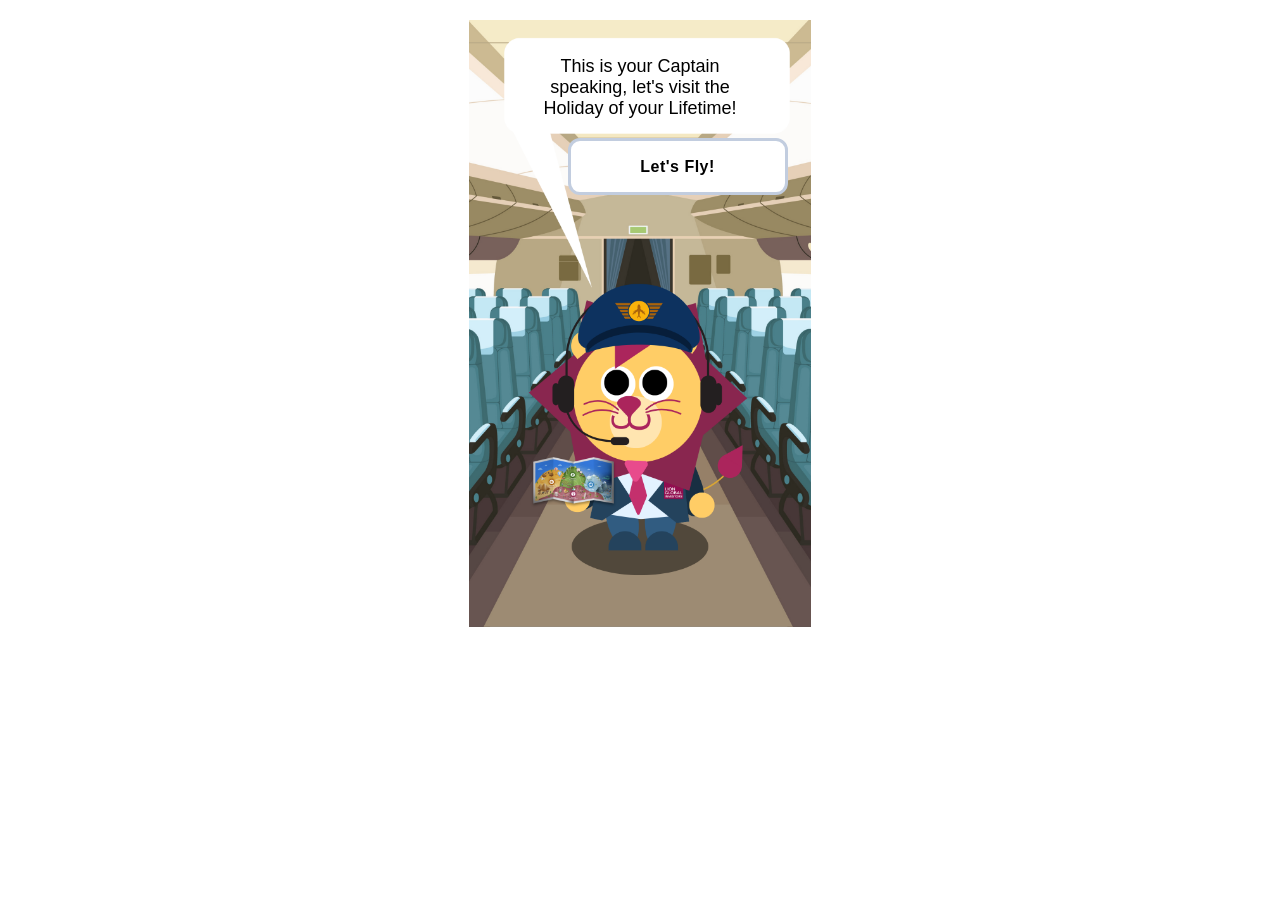
<file: index.html>
<!DOCTYPE html>
<html lang="en">

<head>
    <meta charset="UTF-8">
    <meta name="viewport" content="width=device-width, initial-scale=1.0">
    <title>Retirement Quiz</title>
    
    <!-- Custom CSS -->
    <link rel="stylesheet" href="style.css" />

</head>

<body>

    <div class="center-wrapper">
        <section class="uk-container uk-container-small">
            <div class="uk-card uk-card-default uk-card-body">
                <img src="pic/start-host.png" alt="Cover" class="uk-width-1-1 cover-img">
                <div class="lets-begin-info">
                    <p class="lets-begin-desc uk-text-center">
                        This is your Captain speaking, let's visit the Holiday of your Lifetime!
                    </p>
                        <a href="quiz.html" class="lets-begin-button-link">
                            <button class="uk-button uk-button-primary lets-begin-button">Let's Fly!</button>
                        </a>
                </div>
            </div>
        </section>
    </div>

</body>

</html>
</file>
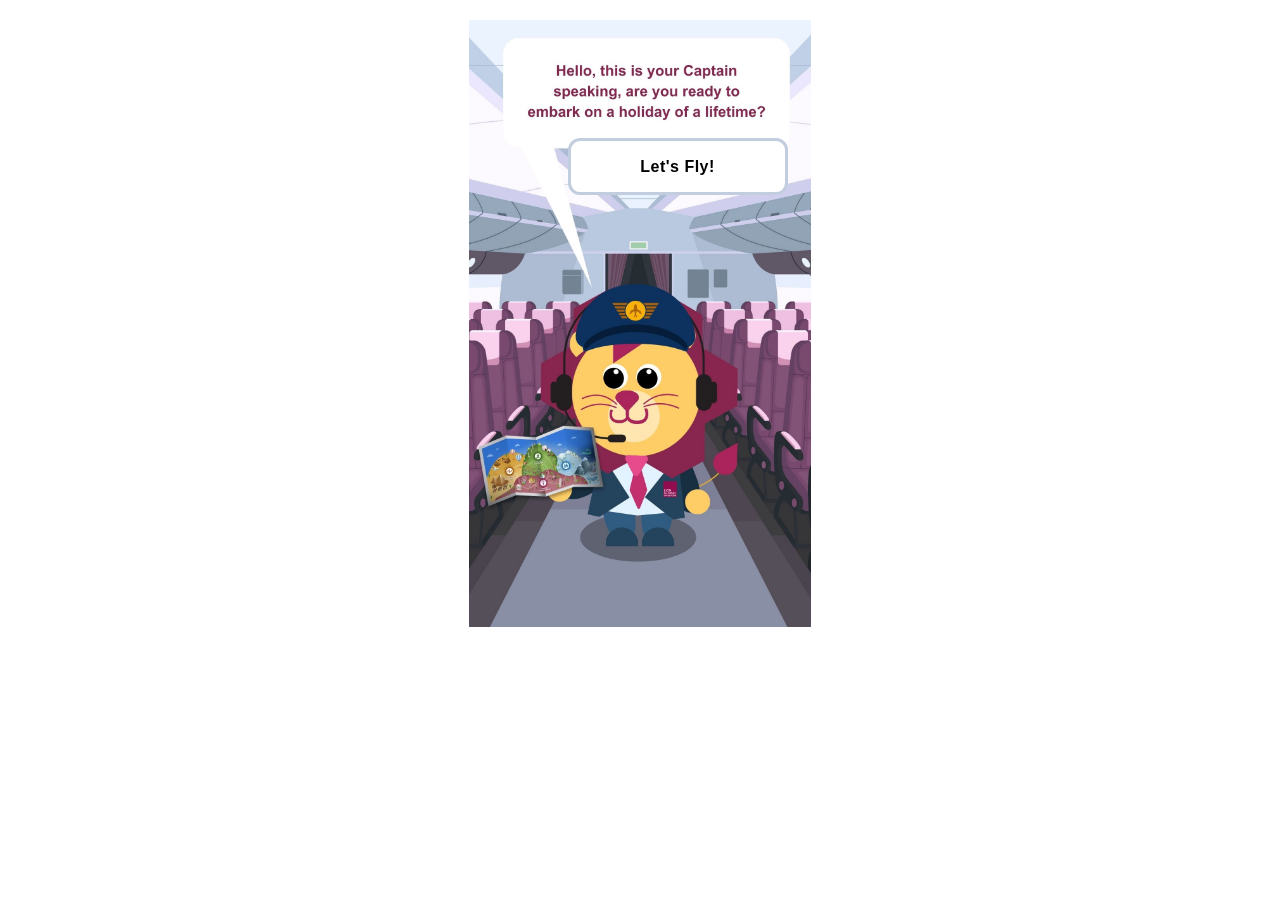
<file: pilot.html>
<!DOCTYPE html>
<html lang="en">

<head>
    <meta charset="UTF-8">
    <meta name="viewport" content="width=device-width, initial-scale=1.0">
    <title>Retirement Quiz</title>
    
    <!-- Custom CSS -->
    <link rel="stylesheet" href="style.css" />

</head>

<body>

    <div class="center-wrapper">
        <section class="uk-container uk-container-small">
            <div class="uk-card uk-card-default uk-card-body">
                <img src="pic/pilot.jpg" alt="Cover" class="uk-width-1-1 cover-img">
                <div class="lets-begin-info">
                    <p class="lets-begin-desc uk-text-center">
                        <!-- This is your Captain speaking, let's visit the Holiday of your Lifetime! -->
                    </p>
                        <a href="quiz.html" class="lets-begin-button-link">
                            <button class="uk-button uk-button-primary lets-begin-button">Let's Fly!</button>
                        </a>
                </div>
            </div>
        </section>
    </div>

</body>

</html>
</file>
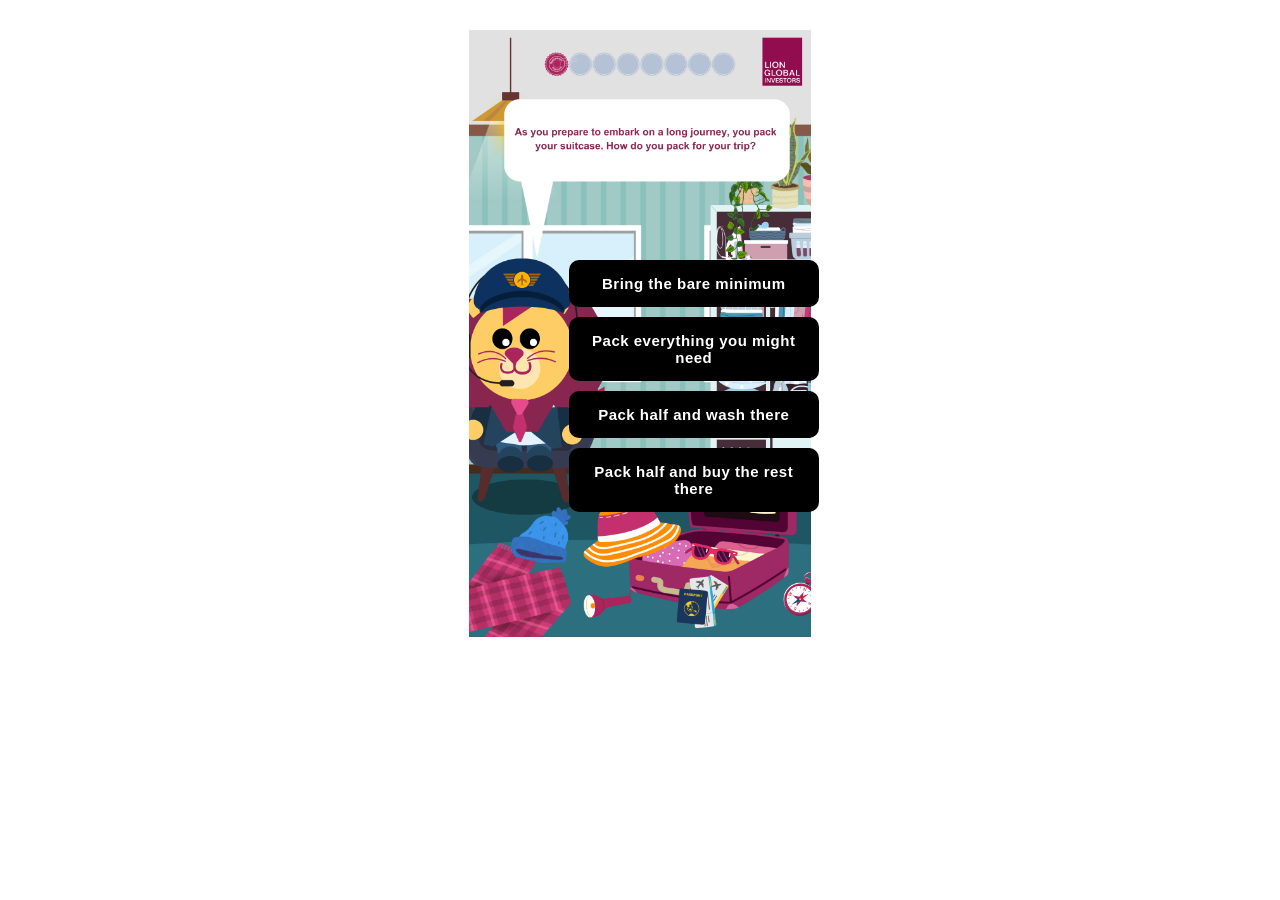
<file: quiz.html>
<!DOCTYPE html>
<html lang="en">

<head>
    <meta charset="UTF-8">
    <meta name="viewport" content="width=device-width, initial-scale=1.0">
    <title>Retirement Quiz</title>

    <!-- Custom CSS -->
    <link rel="stylesheet" href="style.css">
  
</head>

<body>

    <div class="quiz-container">
        <section class="uk-container uk-container-small" id="quiz-render">
            
        </section>
    </div>

    <script src="script.js"></script>

</body>

</html>
</file>
<file: style.css>
.uk-container {
    max-width: 650px;
}

/* @font-face {
    font-family: 'OpenSans-Regular';
    src: url("public/fonts/OpenSans-Regular.ttf") format("ttf"), url("public/fonts/OpenSans-Regular.otf") format("otf"), url("public/fonts/OpenSans-Regular.eot") format("eot"), url("public/fonts/OpenSans-Regular.svg") format("svg"), url("public/fonts/OpenSans-Regular.woff") format("woff"), url("public/fonts/OpenSans-Regular.woff2") format("woff2");
} */

/*********************/
/** Index Page CSS **/
/*********************/
.center-wrapper {
    display: flex;
    justify-content: center;
    align-items: flex-start;
    margin-top: 20px;
}

/* hold image and text */
.uk-card {
    display: inline-block;
    max-width: 100%;
}

.uk-card-body {
    position: relative;
}

.cover-img {
    width: 100%;
    /* aspect-ratio: 65/45; */
    object-fit: cover;
    object-position: center center;
}

.lets-begin-info {
    padding-left: 15px;
    padding-right: 15px;
    /* margin-bottom: 100px; */
}

.lets-begin-desc {
    font-family: 'Arial', sans-serif;
    font-size: 18px;
    font-weight: 400;
    color: #000000;
    margin: 0 auto;
    display: block;
    padding: 40px 0px 40px 0px;
    position: absolute;
    top: 11%;
    left: 50%;
    transform: translate(-50%, -50%);
    z-index: 2; /* Ensure the div appears above the image */
    text-align: center;
    width: 70%; /* Optional: adjust if you need to set a max width */
}

.lets-begin-button-link,
.lets-begin-button-link:hover {
    text-decoration: none;
    font-family: 'Arial', sans-serif;
    font-size: 18px;
    font-weight: 400;
    color: #c4306d;
    margin: 0 auto;
    display: block;
    position: absolute;
    top: 24%;
    left: 61%;
    transform: translate(-50%, -50%);
    z-index: 2; /* Ensure the div appears above the image */
    text-align: center;
    width: 220px; /* Optional: adjust if you need to set a max width */
}

.lets-begin-button {
    /* width: 92%; */

    border-radius: 12px;
    background-color: #FFFFFF;
    color: #000000;
    border: 3px solid #c2cddf;

    display: flex;
    /* margin: 0 auto; */
    justify-content: center;
    align-items: center;
    /* margin-bottom: 70px; */
    cursor: pointer;
    transition: all 0.3s ease;

    font-family: 'Arial', sans-serif;
    font-size: 16px;
    font-weight: 600;
    line-height: 21.79px;
    letter-spacing: 0.5px;
    text-align: center;
    text-transform: none;
    padding: 12px;

    z-index: 2;
    position: relative;
}

.lets-begin-button:hover {
    background-color: #c4306d;
    color: #FFFFFF;
    border: 3px solid #721d40;
    transform: scale(1.05);
}

/****************************/
/** End of Index Page CSS **/
/****************************/


/****************************/
/** WYS Quiz QN Page CSS ***/
/****************************/
.quiz-container {

    display: flex;
    justify-content: center;
    align-items: flex-start;
    margin-top: 30px;
}

.quiz-card {
    display: flex;
    flex-direction: column;
    gap: 10px;
    margin-top: 0;
    align-items: center;
}

.quiz-cover-image {
    opacity: 1;
    /* background-size: cover;
    background-position: top; */
    width: 100%;
    /* aspect-ratio: 65/45; */
    object-fit: cover;
    object-position: center center;
}

.quiz-desc {
    text-decoration: none;
    font-family: 'Arial', sans-serif;
    font-size: 18px;
    font-weight: 400;
    color: #000000;
    display: block;
    position: absolute;
    /* top: 24%; */
    top: 90px;
    left: 61%;
    transform: translate(-50%, -50%);
    z-index: 2; /* Ensure the div appears above the image */
    text-align: center;
    width: 300px; /* Optional: adjust if you need to set a max width */
}

.quiz-options {
    position: absolute;
    display: flex;
    flex-direction: column;
    gap: 10px;
    /* margin-top: 250px; */
    /* padding-left: 580px; */
    width: 200px;
    height: 200px;
}

.quiz-info {
    font-family: 'Arial', sans-serif;
    font-size: 18px;
    font-weight: 400;
    color: #000000;
    display: block;
    position: absolute;
    top: 10%;
    left: 43%;
    transform: translate(-50%, -50%);
    z-index: 2; /* Ensure the div appears above the image */
    text-align: center;
    width: 70%; /* Optional: adjust if you need to set a max width */
}

.quiz-option {
    display: flex;
    align-items: center;
}

.quiz-option input {
    display: none;
}

.quiz-option label {
    display: block;
    width: 100%;
    font-family: 'Arial', sans-serif;
    font-size: 12px;
    font-weight: 600;
    /* line-height: 21.79px; */
    letter-spacing: .5px;
    color: #FFFFFF;
    background: #000;
    border-radius: 10px;
    padding: 10px;
    transition: all .3s ease;
    cursor: pointer;
    text-align: center;
}

.quiz-option label:hover {
    background: #c4306d;
}

.quiz-option input:checked+label {
    background: #c4306d;
}

.quiz-option input:disabled:not(:checked)+label {
    opacity: .75;
    cursor: default;
}

/***********************************/
/** End of WYS Quiz QN Page CSS ***/
/***********************************/


/*****************************/
/** WYS Quiz Ans Page CSS ***/
/****************************/

.ans-wrapper {
    display: flex;
    justify-content: center;
    align-items: flex-start;
    margin-top: 20px;
}

.ans-banner-img {
    opacity: 1;
    width: 100%;
    /* aspect-ratio: 65/45; 
    object-fit: cover;
    object-position: center center; */
}

.ans-banner-container {
    position: relative;
    display: inline-block;
}

.ans-banner-container .main-img {
    /* display: block; */
    width: 100%;
    height: auto;
}

.ans-overlay {
    position: absolute;
    top: 7.33%;
    right: 0;
    width: 33.3%;
}

.capital-img {
    background-image: url('pic/capital.png');
}

.wealth-img {
    background-image: url('pic/wealth.png');
}

.income-img {
    background-image: url('pic/income.png');
}

.legacy-img {
    background-image: url('pic/legacy.png');
}

.quiz-ans-content {
    background-color: #000000;
    padding-left: 15px;
    padding-right: 15px;
}

.quiz-ans-title {
    font-family: 'Arial', sans-serif;
    font-size: 32px;
    font-weight: 700;
    line-height: 48px;
    text-align: center;
    color: #FFFFFF;
    padding-top: 30px;
}

.quiz-ans-desc {
    font-family: 'Arial', sans-serif;
    font-size: 16px;
    font-weight: 400;
    line-height: 24px;
    text-align: center;
    color: #FFFFFF;
}

.hash-tag {
    font-family: 'Arial', sans-serif;
    font-size: 16px;
    font-weight: 600;
    line-height: 24px;
    text-align: center;
    color: #000000;
}

.share-results {
    font-family: 'Arial', sans-serif;
    font-size: 16px;
    font-weight: 600;
    line-height: 24px;
    text-align: center;
    color: #000000;
}

.social-media-icons {
    display: flex;
    justify-content: center;
    gap: 10px;
    margin: 0 auto;
    width: 70%;
}

.social-media-icons img {
    /* width: 100%; */
    width: 81px !important;
    cursor: pointer;
    transition: opacity 0.3s;
    opacity: 1;
}

.social-media-icons img:hover {
    opacity: 0.7;
}


/************************************/
/** End of WYS Quiz Ans Page CSS ***/
/***********************************/


/**************************************/
/******* Mobile Responsive CSS *******/
/*************************************/
@media screen and (max-width: 3000px) {
    .uk-container {
        width: 27%;
    }

    .cover-img {
        width: 100%;
        /* aspect-ratio: 65/45; */
        object-fit: cover;
        object-position: center center;
    }

    .lets-begin-button {
        width: 300px;
        padding: 15px;
    }

    .quiz-radio-button {
        width: 100%;
    }

    .quiz-options {
        /* padding-left: 580px; */
        transform: translate(-50%,-50%);
        left: 68%;
        margin-top: 300px;
        width: 250px;
    }

    .quiz-option label {
        padding: 15px;
        font-size: 15px;
    }
    
    .quiz-desc {
        font-size: 25px;
        width: 450px;
    }
}

@media screen and (max-width: 1920px) {
    .uk-container {
        width: 27%;
    }

    .cover-img {
        width: 100%;
        /* aspect-ratio: 65/45; */
        object-fit: cover;
        object-position: center center;
    }

    .lets-begin-button {
        width: 100%;
    }

    .quiz-radio-button {
        width: 100%;
    }

    .quiz-options {
        /* padding-left: 580px; */
        transform: translate(-50%,-50%);
        left: 66%;
        margin-top: 270px;
    }

    .quiz-option label {
        padding: 15px;
        font-size: 15px;
    }

    .quiz-desc {
        top: 70px;
        font-size: 18px;
        width: 320px;
    }
}

@media screen and (max-width: 959px) {
    .uk-container {
        width: 100%;
    }

    .cover-img {
        width: 100%;
        object-fit: cover;
        object-position: center center;
    }

    .lets-begin-button {
        width: 100%;
    }

    .quiz-radio-button {
        width: 100%;
    }

    .quiz-options {
        /* padding-left: 130px; */
        transform: translate(-50%,-50%);
        left: 85%;
        margin-top: 250px;
        width: 180px;
    }

    .quiz-option label {
        padding: 15px;
        font-size: 12px;
    }

    .quiz-desc {
        top: 50px;
        font-size: 15px;
        width: 250px;
    }
}

@media (hover:hover) {
    .lets-begin-button:hover {
        background-color: #c4306d;
        color: #FFFFFF;
        border: 3px solid #721d40;
        transform: scale(1.05);
    }
}


/**************************************/
/*** End of Mobile Responsive CSS ****/
/*************************************/
</file>
